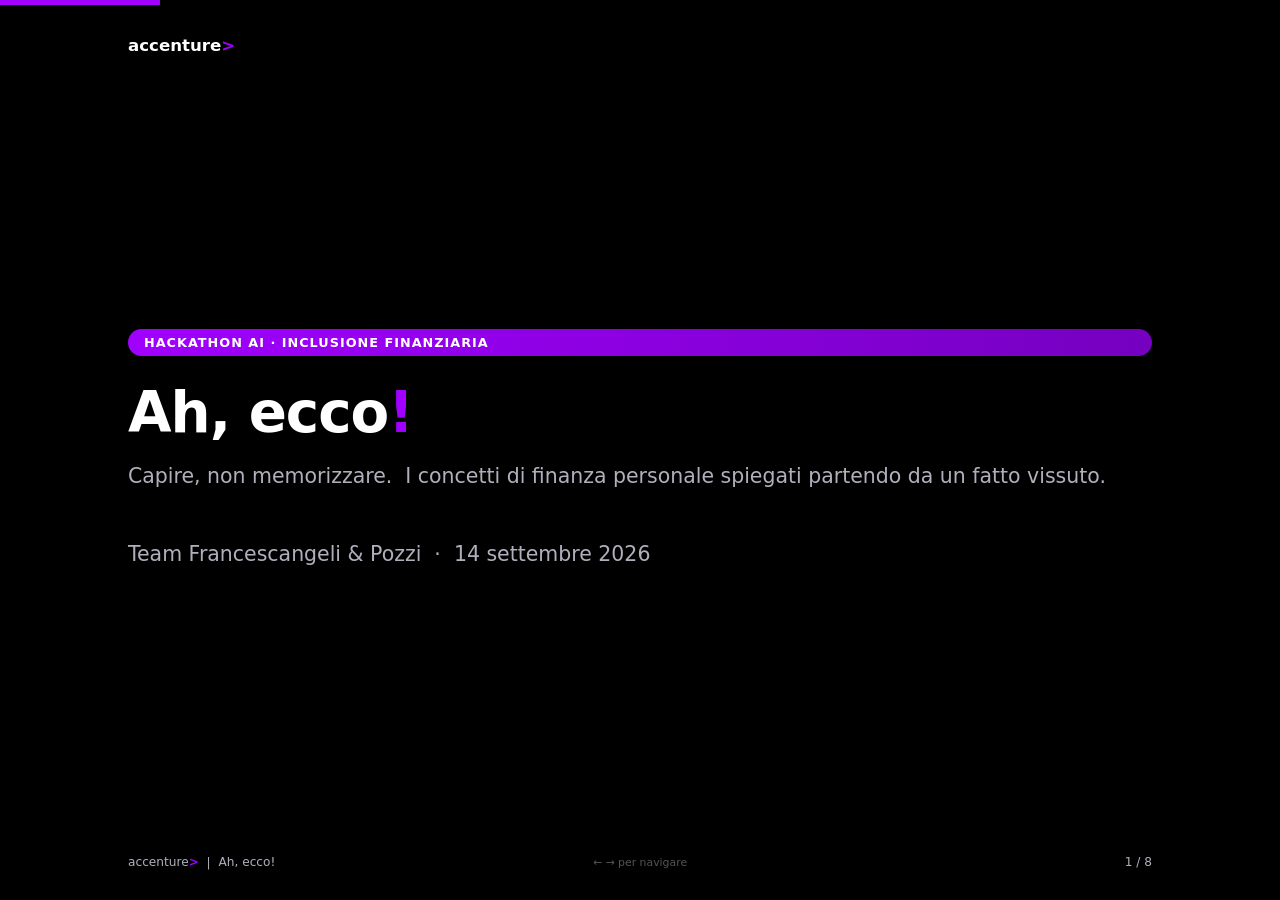
<file: presentazione/index.html>
<!DOCTYPE html>
<html lang="it">
<head>
<meta charset="UTF-8">
<meta name="viewport" content="width=device-width, initial-scale=1.0">
<title>Ah, ecco! · Pitch · Accenture</title>
<style>
  :root { --acn-purple: #A100FF; --acn-purple-2: #7500C0; --bg: #000; --fg: #fff; --muted: #b0b0bd; }
  * { box-sizing: border-box; margin: 0; padding: 0; }
  html, body { height: 100%; }
  body { font-family: "Segoe UI", system-ui, -apple-system, Roboto, sans-serif; background: var(--bg); color: var(--fg); overflow: hidden; }
  #deck { height: 100vh; width: 100vw; position: relative; }
  .slide { position: absolute; inset: 0; display: none; flex-direction: column; justify-content: center; padding: 8vh 10vw; opacity: 0; transition: opacity .35s ease; }
  .slide.active { display: flex; opacity: 1; }
  h1 { font-size: 4.4vw; line-height: 1.05; font-weight: 700; letter-spacing: -1px; }
  h2 { font-size: 2.6vw; font-weight: 700; margin-bottom: 3vh; border-left: 6px solid var(--acn-purple); padding-left: 20px; }
  p, li { font-size: 1.5vw; line-height: 1.6; color: #e8e8ee; }
  ul { margin-left: 1.2em; margin-top: 1vh; } li { margin-bottom: 1.3vh; }
  .accent { color: var(--acn-purple); }
  .gt { color: var(--acn-purple); font-weight: 700; }
  .subtitle { color: var(--muted); font-size: 1.6vw; margin-top: 2vh; }
  .tag { display: inline-block; background: linear-gradient(90deg, var(--acn-purple), var(--acn-purple-2)); color: #fff; font-size: 1vw; font-weight: 600; letter-spacing: 1px; padding: 6px 16px; border-radius: 40px; margin-bottom: 3vh; text-transform: uppercase; }
  .cols { display: flex; gap: 4vw; } .cols > div { flex: 1; }
  .steps { display: flex; flex-wrap: wrap; gap: 1vw 1.4vw; margin-top: 2vh; }
  .step { border: 1px solid #2b2b3a; border-radius: 10px; padding: 10px 14px; font-size: 1.15vw; }
  .step b { color: var(--acn-purple); }
  .arch { display: flex; align-items: center; gap: 1vw; flex-wrap: wrap; font-size: 1.3vw; margin-top: 2vh; }
  .box { border: 2px solid var(--acn-purple); border-radius: 12px; padding: 14px 20px; background: rgba(161,0,255,.08); font-weight: 600; }
  .box small { display: block; color: var(--muted); font-weight: 400; font-size: .9vw; margin-top: 4px; }
  .brand { position: fixed; top: 4vh; left: 10vw; font-weight: 700; font-size: 1.3vw; }
  .footer { position: fixed; bottom: 3.5vh; left: 10vw; color: var(--muted); font-size: .95vw; }
  .counter { position: fixed; bottom: 3.5vh; right: 10vw; color: var(--muted); font-size: .95vw; }
  .progress { position: fixed; top: 0; left: 0; height: 5px; background: var(--acn-purple); transition: width .35s ease; }
  .hint { position: fixed; bottom: 3.5vh; left: 50%; transform: translateX(-50%); color: #555; font-size: .85vw; }
</style>
</head>
<body>
<div class="progress" id="progress"></div>
<div class="brand">accenture<span class="gt">&gt;</span></div>

<div id="deck">

  <section class="slide active">
    <div class="tag">Hackathon AI · Inclusione finanziaria</div>
    <h1>Ah, ecco<span class="gt">!</span></h1>
    <p class="subtitle">Capire, non memorizzare. &nbsp;I concetti di finanza personale spiegati partendo da un fatto vissuto.</p>
    <p class="subtitle" style="margin-top:5vh;">Team Francescangeli &amp; Pozzi &nbsp;·&nbsp; 14 settembre 2026</p>
  </section>

  <section class="slide">
    <h2>Il problema</h2>
    <ul>
      <li>Parole come <span class="accent">TAEG, inflazione, liquidità, fondo di emergenza</span> sono astratte e ostili.</li>
      <li>Chi ha bassa alfabetizzazione finanziaria non le <em>capisce</em> davvero → decisioni quotidiane peggiori.</li>
      <li>Gli strumenti esistenti <em>spiegano</em> con altre parole difficili, o danno consigli: non fanno capire.</li>
    </ul>
  </section>

  <section class="slide">
    <h2>La soluzione</h2>
    <p><span class="accent">Ah, ecco!</span> parte da un <strong>fatto vissuto</strong> ("la lavatrice si rompe e sono a fine mese") e ti accompagna fino al concetto, rivelando il <strong>termine tecnico solo alla fine</strong>.</p>
    <ul>
      <li><strong>Si vive, non si legge:</strong> un passo alla volta, come una piccola storia.</li>
      <li><strong>Smonta l'errore comune</strong> prima di dare la risposta giusta.</li>
      <li><strong>Multi-dominio:</strong> Finanza completa oggi; Medicina, Diritto, Ambiente… domani.</li>
    </ul>
  </section>

  <section class="slide">
    <h2>Il metodo &mdash; 8 slot</h2>
    <div class="steps">
      <div class="step"><b>1</b> Fatto vissuto</div>
      <div class="step"><b>2</b> La trappola (l'intuizione sbagliata)</div>
      <div class="step"><b>3</b> Spiegazione semplice</div>
      <div class="step"><b>4</b> Analogia + il suo limite</div>
      <div class="step"><b>5</b> I numeri</div>
      <div class="step"><b>6</b> Il termine tecnico</div>
      <div class="step"><b>7</b> Check di trasferimento</div>
      <div class="step"><b>8</b> Cosa farne</div>
    </div>
    <p style="margin-top:3vh;">Lo slot 7 verifica la comprensione su un <span class="accent">caso nuovo</span>: è la prova che hai capito, non memorizzato.</p>
  </section>

  <section class="slide">
    <div class="tag">Demo dal vivo</div>
    <h1>Proviamola<span class="gt">.</span></h1>
    <p class="subtitle">Un caso di finanza dall'inizio alla fine: dal fatto quotidiano all'"ah, ecco!".</p>
  </section>

  <section class="slide">
    <h2>Come funziona</h2>
    <div class="arch">
      <div class="box">Frontend<small>React · esperienza a 8 slot</small></div>
      <span class="gt">&gt;</span>
      <div class="box">Backend<small>Spring Boot · 4 agenti</small></div>
      <span class="gt">&gt;</span>
      <div class="box">AI<small>sottoscrizione o Gemini free</small></div>
    </div>
    <p style="margin-top:3vh;">Architettura a 3 cartelle: <span class="accent">apps</span> · <span class="accent">agent</span> · <span class="accent">presentazione</span>. Agenti <span class="accent">Regista · Narratore · Tutor · Valutatore</span>; provider AI <strong>intercambiabile</strong> e <strong>fallback deterministici</strong> → la demo non si rompe. Test automatici sul cuore logico.</p>
  </section>

  <section class="slide">
    <h2>Perché rispetta le regole</h2>
    <div class="cols">
      <div>
        <p class="accent" style="font-size:2vw;font-weight:700;">Educa, non consiglia</p>
        <p>Mai "cosa comprare o scegliere": solo "cosa guardare". Nessuna consulenza personalizzata.</p>
      </div>
      <div>
        <p class="accent" style="font-size:2vw;font-weight:700;">Miglioramento misurabile</p>
        <p>Il check di trasferimento dà un punteggio: la comprensione prima e dopo, nero su bianco.</p>
      </div>
    </div>
  </section>

  <section class="slide">
    <div class="tag">Grazie</div>
    <h1>Ah, ecco<span class="gt">!</span></h1>
    <p class="subtitle">Capire la finanza, un fatto alla volta. &mdash; Costruito in 5 ore con agentic coding.</p>
  </section>

</div>

<div class="footer">accenture<span class="gt">&gt;</span> &nbsp;|&nbsp; Ah, ecco!</div>
<div class="counter"><span id="cur">1</span> / <span id="tot">8</span></div>
<div class="hint">← → per navigare</div>

<script>
  const slides = Array.from(document.querySelectorAll('.slide'));
  let i = 0;
  const cur = document.getElementById('cur'), tot = document.getElementById('tot'), progress = document.getElementById('progress');
  tot.textContent = slides.length;
  function show(n) {
    i = Math.max(0, Math.min(slides.length - 1, n));
    slides.forEach((s, idx) => s.classList.toggle('active', idx === i));
    cur.textContent = i + 1;
    progress.style.width = ((i + 1) / slides.length * 100) + '%';
  }
  document.addEventListener('keydown', (e) => {
    if (e.key === 'ArrowRight' || e.key === ' ' || e.key === 'PageDown') show(i + 1);
    if (e.key === 'ArrowLeft' || e.key === 'PageUp') show(i - 1);
    if (e.key === 'Home') show(0); if (e.key === 'End') show(slides.length - 1);
  });
  document.getElementById('deck').addEventListener('click', () => show(i + 1));
  show(0);
</script>
</body>
</html>
</file>
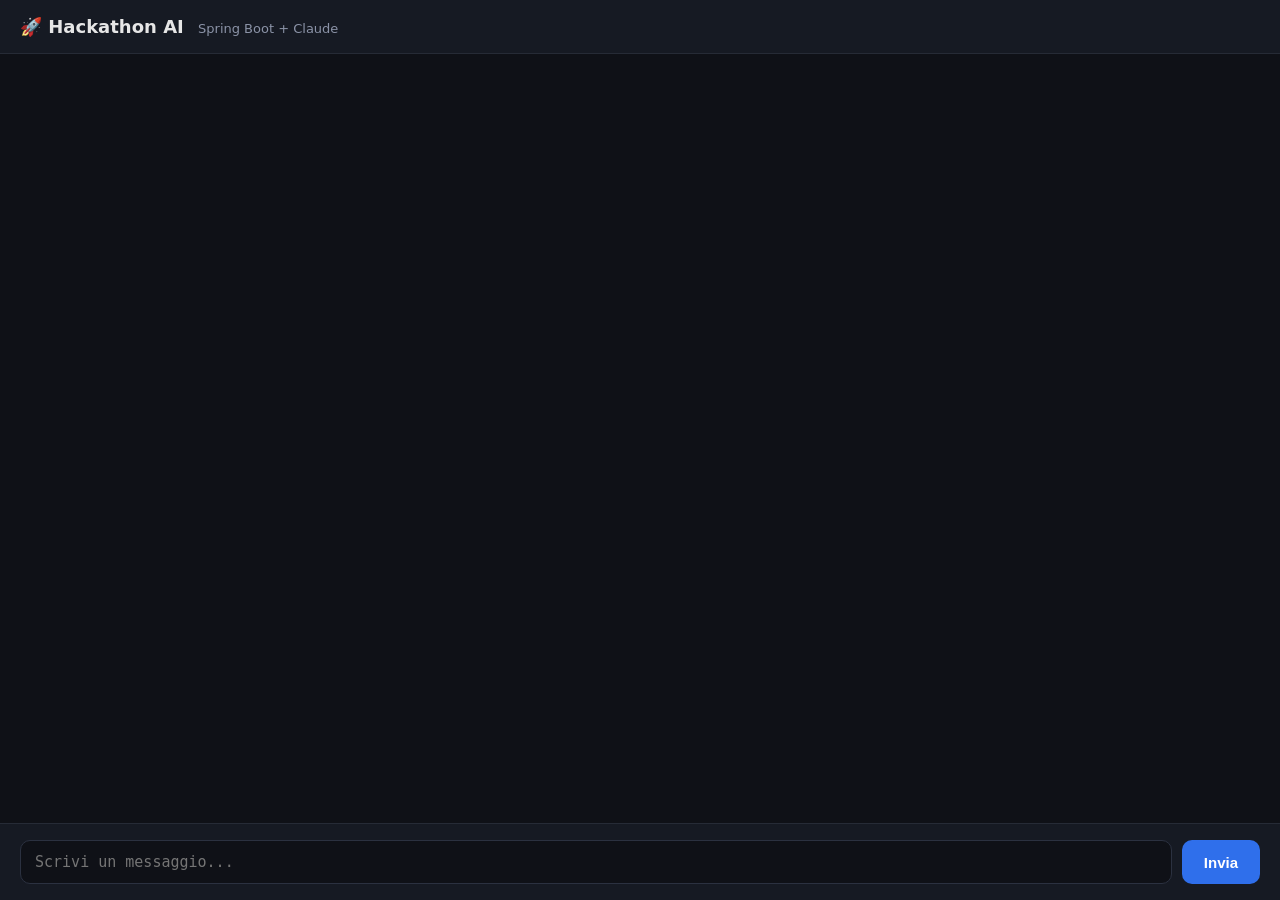
<file: apps/src/main/resources/static/index.html>
<!DOCTYPE html>
<html lang="it">
<head>
    <meta charset="UTF-8">
    <meta name="viewport" content="width=device-width, initial-scale=1.0">
    <title>Hackathon AI</title>
    <style>
        * { box-sizing: border-box; }
        body {
            font-family: system-ui, -apple-system, Segoe UI, Roboto, sans-serif;
            margin: 0; background: #0f1117; color: #e6e6e6;
            display: flex; flex-direction: column; height: 100vh;
        }
        header {
            padding: 16px 20px; background: #161a23; border-bottom: 1px solid #262b36;
            font-size: 18px; font-weight: 600;
        }
        header span { color: #8b93a7; font-weight: 400; font-size: 13px; margin-left: 8px; }
        #chat { flex: 1; overflow-y: auto; padding: 20px; display: flex; flex-direction: column; gap: 12px; }
        .msg { max-width: 75%; padding: 12px 16px; border-radius: 14px; line-height: 1.5; white-space: pre-wrap; }
        .user { align-self: flex-end; background: #2f6feb; color: #fff; border-bottom-right-radius: 4px; }
        .assistant { align-self: flex-start; background: #1e2430; border: 1px solid #2b3140; border-bottom-left-radius: 4px; }
        .thinking { align-self: flex-start; color: #8b93a7; font-style: italic; }
        footer { padding: 16px 20px; background: #161a23; border-top: 1px solid #262b36; display: flex; gap: 10px; }
        #input {
            flex: 1; padding: 12px 14px; border-radius: 10px; border: 1px solid #2b3140;
            background: #0f1117; color: #e6e6e6; font-size: 15px; resize: none;
        }
        #send {
            padding: 0 22px; border: none; border-radius: 10px; background: #2f6feb;
            color: #fff; font-size: 15px; font-weight: 600; cursor: pointer;
        }
        #send:disabled { opacity: 0.5; cursor: default; }
    </style>
</head>
<body>
    <header>🚀 Hackathon AI <span>Spring Boot + Claude</span></header>
    <div id="chat"></div>
    <footer>
        <textarea id="input" rows="1" placeholder="Scrivi un messaggio..."></textarea>
        <button id="send">Invia</button>
    </footer>

    <script>
        const chat = document.getElementById('chat');
        const input = document.getElementById('input');
        const send = document.getElementById('send');
        let sessionId = null;

        function addMsg(text, cls) {
            const div = document.createElement('div');
            div.className = 'msg ' + cls;
            div.textContent = text;
            chat.appendChild(div);
            chat.scrollTop = chat.scrollHeight;
            return div;
        }

        async function sendMessage() {
            const message = input.value.trim();
            if (!message) return;
            input.value = '';
            addMsg(message, 'user');
            send.disabled = true;
            const pending = addMsg('Claude sta pensando...', 'thinking');

            try {
                const res = await fetch('/api/chat', {
                    method: 'POST',
                    headers: { 'Content-Type': 'application/json' },
                    body: JSON.stringify({ message, sessionId })
                });
                const data = await res.json();
                pending.remove();
                if (res.ok) {
                    sessionId = data.sessionId || sessionId;
                    addMsg(data.reply || '(nessuna risposta)', 'assistant');
                } else {
                    addMsg('Errore: ' + (data.message || res.status), 'assistant');
                }
            } catch (e) {
                pending.remove();
                addMsg('Errore di rete: ' + e.message, 'assistant');
            } finally {
                send.disabled = false;
                input.focus();
            }
        }

        send.addEventListener('click', sendMessage);
        input.addEventListener('keydown', (e) => {
            if (e.key === 'Enter' && !e.shiftKey) { e.preventDefault(); sendMessage(); }
        });
    </script>
</body>
</html>
</file>
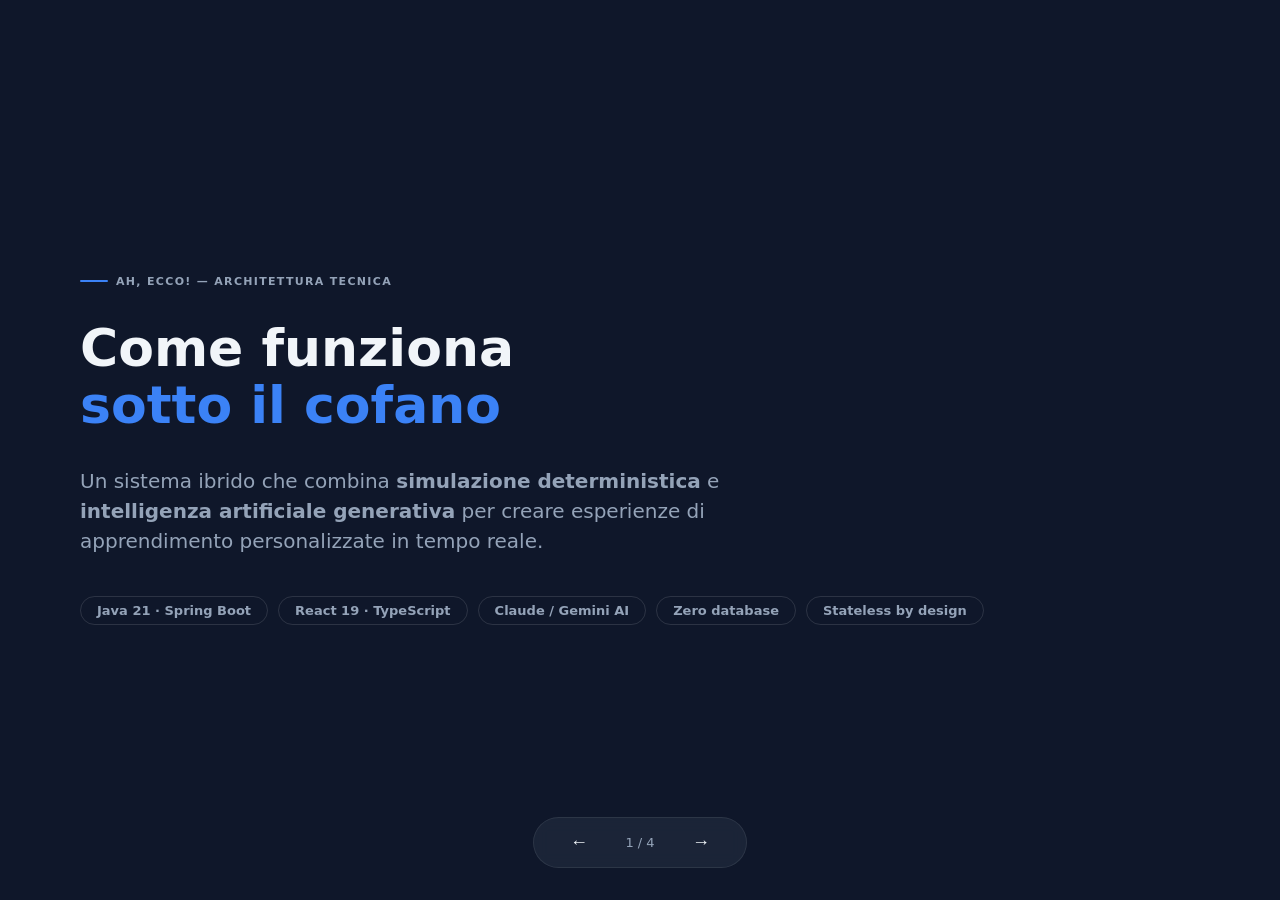
<file: slides_architettura.html>
<!DOCTYPE html>
<html lang="it">
<head>
<meta charset="UTF-8" />
<meta name="viewport" content="width=device-width, initial-scale=1.0" />
<title>Ah, ecco! — Architettura Tecnica</title>
<style>
  :root {
    --blue: #3B82F6;
    --green: #10B981;
    --purple: #8B5CF6;
    --orange: #F59E0B;
    --red: #EF4444;
    --teal: #14B8A6;
    --dark: #0F172A;
    --dark2: #1E293B;
    --dark3: #334155;
    --text: #F1F5F9;
    --muted: #94A3B8;
  }

  * { box-sizing: border-box; margin: 0; padding: 0; }

  body {
    font-family: 'Segoe UI', system-ui, sans-serif;
    background: var(--dark);
    color: var(--text);
    height: 100vh;
    overflow: hidden;
  }

  .deck {
    width: 100%;
    height: 100vh;
    position: relative;
  }

  .slide {
    display: none;
    width: 100%;
    height: 100vh;
    padding: 56px 80px;
    flex-direction: column;
    justify-content: center;
    gap: 32px;
    animation: fadeIn .35s ease;
  }

  .slide.active { display: flex; }

  @keyframes fadeIn {
    from { opacity: 0; transform: translateY(12px); }
    to   { opacity: 1; transform: translateY(0); }
  }

  /* ── NAV ── */
  .nav {
    position: fixed;
    bottom: 32px;
    left: 50%;
    transform: translateX(-50%);
    display: flex;
    gap: 16px;
    align-items: center;
    background: rgba(30,41,59,.8);
    backdrop-filter: blur(8px);
    padding: 10px 24px;
    border-radius: 999px;
    border: 1px solid rgba(255,255,255,.08);
    z-index: 10;
  }

  .nav button {
    background: none;
    border: none;
    color: var(--text);
    cursor: pointer;
    font-size: 18px;
    padding: 4px 12px;
    border-radius: 6px;
    transition: background .15s;
  }

  .nav button:hover { background: rgba(255,255,255,.1); }
  .nav .counter { color: var(--muted); font-size: 13px; min-width: 48px; text-align: center; }

  /* ── LABELS ── */
  .label {
    font-size: 11px;
    font-weight: 700;
    letter-spacing: .12em;
    text-transform: uppercase;
    color: var(--muted);
    display: flex;
    align-items: center;
    gap: 8px;
  }

  .label::before {
    content: '';
    display: inline-block;
    width: 28px; height: 2px;
    background: var(--blue);
    border-radius: 2px;
  }

  /* ── HEADINGS ── */
  h1 { font-size: 52px; font-weight: 800; line-height: 1.1; }
  h2 { font-size: 36px; font-weight: 700; line-height: 1.15; }

  .accent { color: var(--blue); }
  .accent-g { color: var(--green); }
  .accent-p { color: var(--purple); }
  .accent-o { color: var(--orange); }

  /* ── CARD GRID ── */
  .grid { display: grid; gap: 16px; }
  .g2 { grid-template-columns: repeat(2, 1fr); }
  .g3 { grid-template-columns: repeat(3, 1fr); }

  .card {
    background: var(--dark2);
    border: 1px solid rgba(255,255,255,.07);
    border-radius: 16px;
    padding: 24px 28px;
    display: flex;
    flex-direction: column;
    gap: 10px;
  }

  .card-icon {
    font-size: 28px;
    margin-bottom: 4px;
  }

  .card h3 {
    font-size: 16px;
    font-weight: 700;
    color: var(--text);
  }

  .card p {
    font-size: 14px;
    color: var(--muted);
    line-height: 1.55;
  }

  .card.hi { border-color: rgba(59,130,246,.35); background: rgba(59,130,246,.07); }
  .card.hg { border-color: rgba(16,185,129,.35); background: rgba(16,185,129,.07); }
  .card.hp { border-color: rgba(139,92,246,.35); background: rgba(139,92,246,.07); }
  .card.ho { border-color: rgba(245,158,11,.35); background: rgba(245,158,11,.07); }
  .card.ht { border-color: rgba(20,184,166,.35); background: rgba(20,184,166,.07); }

  /* ── PIPELINE ── */
  .pipeline {
    display: flex;
    align-items: stretch;
    gap: 0;
    width: 100%;
  }

  .pipe-step {
    flex: 1;
    background: var(--dark2);
    border: 1px solid rgba(255,255,255,.07);
    border-radius: 14px;
    padding: 20px 18px;
    display: flex;
    flex-direction: column;
    gap: 8px;
    position: relative;
  }

  .pipe-step + .pipe-step { margin-left: 8px; }

  .pipe-step::after {
    content: '→';
    position: absolute;
    right: -18px;
    top: 50%;
    transform: translateY(-50%);
    color: var(--muted);
    font-size: 18px;
    z-index: 2;
  }

  .pipe-step:last-child::after { display: none; }

  .pipe-num {
    font-size: 11px;
    font-weight: 700;
    letter-spacing: .1em;
    color: var(--muted);
  }

  .pipe-step h4 { font-size: 14px; font-weight: 700; color: var(--text); }
  .pipe-step p { font-size: 12px; color: var(--muted); line-height: 1.5; }

  .pipe-step.s1 { border-color: rgba(59,130,246,.4); }
  .pipe-step.s2 { border-color: rgba(139,92,246,.4); }
  .pipe-step.s3 { border-color: rgba(245,158,11,.4); }
  .pipe-step.s4 { border-color: rgba(16,185,129,.4); }
  .pipe-step.s5 { border-color: rgba(20,184,166,.4); }

  /* ── ARCH LAYERS ── */
  .layers { display: flex; flex-direction: column; gap: 12px; }

  .layer {
    border-radius: 14px;
    padding: 18px 24px;
    display: flex;
    align-items: center;
    gap: 20px;
    border: 1px solid rgba(255,255,255,.07);
  }

  .layer-icon { font-size: 26px; flex-shrink: 0; }
  .layer-title { font-size: 14px; font-weight: 700; min-width: 160px; }
  .layer-tech { font-size: 13px; color: var(--muted); }

  .badge {
    font-size: 11px;
    font-weight: 600;
    padding: 3px 10px;
    border-radius: 999px;
    background: rgba(255,255,255,.07);
    color: var(--muted);
    flex-shrink: 0;
    margin-left: auto;
  }

  .l-front { background: rgba(59,130,246,.08); border-color: rgba(59,130,246,.3); }
  .l-back  { background: rgba(16,185,129,.08); border-color: rgba(16,185,129,.3); }
  .l-ai    { background: rgba(139,92,246,.08); border-color: rgba(139,92,246,.3); }
  .l-sim   { background: rgba(245,158,11,.08); border-color: rgba(245,158,11,.3); }

  /* ── SLOT GRID ── */
  .slots { display: grid; grid-template-columns: repeat(8, 1fr); gap: 8px; }
  .slot-box {
    border-radius: 10px;
    padding: 10px 8px;
    text-align: center;
    font-size: 12px;
    background: var(--dark2);
    border: 1px solid rgba(255,255,255,.07);
  }
  .slot-box .num { font-size: 18px; font-weight: 800; margin-bottom: 4px; }
  .slot-box .name { font-size: 11px; color: var(--muted); font-weight: 600; }
  .slot-box.active-slot { border-color: rgba(59,130,246,.5); background: rgba(59,130,246,.1); }
  .slot-box.warn-slot { border-color: rgba(239,68,68,.4); background: rgba(239,68,68,.08); }

  /* ── PRINCIPLES ── */
  .principles { display: flex; flex-direction: column; gap: 10px; }
  .principle {
    display: flex;
    align-items: flex-start;
    gap: 16px;
    padding: 14px 20px;
    background: var(--dark2);
    border-radius: 12px;
    border: 1px solid rgba(255,255,255,.06);
  }
  .principle-icon { font-size: 20px; flex-shrink: 0; margin-top: 1px; }
  .principle-body { flex: 1; }
  .principle-body strong { font-size: 14px; font-weight: 700; display: block; margin-bottom: 2px; }
  .principle-body span { font-size: 13px; color: var(--muted); }

  /* ── DIVIDER ── */
  .divider {
    width: 100%;
    height: 1px;
    background: rgba(255,255,255,.06);
  }

  /* ── TITLE SLIDE ── */
  .eyebrow {
    font-size: 13px;
    font-weight: 600;
    letter-spacing: .15em;
    text-transform: uppercase;
    color: var(--blue);
  }

  .subtitle {
    font-size: 20px;
    color: var(--muted);
    max-width: 680px;
    line-height: 1.5;
  }

  .tags {
    display: flex;
    gap: 10px;
    flex-wrap: wrap;
    margin-top: 8px;
  }

  .tag {
    font-size: 13px;
    font-weight: 600;
    padding: 6px 16px;
    border-radius: 999px;
    border: 1px solid rgba(255,255,255,.12);
    color: var(--muted);
  }
</style>
</head>
<body>

<div class="deck" id="deck">

  <!-- ═══════════════════════════════════════════════════════ SLIDE 1 -->
  <div class="slide active" id="s1">
    <div class="label">Ah, ecco! — Architettura tecnica</div>

    <h1>Come funziona<br/><span class="accent">sotto il cofano</span></h1>

    <p class="subtitle">
      Un sistema ibrido che combina <strong>simulazione deterministica</strong> e
      <strong>intelligenza artificiale generativa</strong> per creare esperienze
      di apprendimento personalizzate in tempo reale.
    </p>

    <div class="tags">
      <span class="tag">Java 21 · Spring Boot</span>
      <span class="tag">React 19 · TypeScript</span>
      <span class="tag">Claude / Gemini AI</span>
      <span class="tag">Zero database</span>
      <span class="tag">Stateless by design</span>
    </div>
  </div>

  <!-- ═══════════════════════════════════════════════════════ SLIDE 2 -->
  <div class="slide" id="s2">
    <div class="label">Architettura a strati</div>
    <h2>Tre livelli, <span class="accent-g">responsabilità separate</span></h2>

    <div class="layers">
      <div class="layer l-front">
        <span class="layer-icon">🖥️</span>
        <span class="layer-title" style="color:#3B82F6">Frontend</span>
        <span class="layer-tech">React 19 + TypeScript · animazioni, navigazione, radar chart SVG, gestione stato locale</span>
        <span class="badge">Vite · port 5173</span>
      </div>

      <div class="layer l-back">
        <span class="layer-icon">⚙️</span>
        <span class="layer-title" style="color:#10B981">Backend — API REST</span>
        <span class="layer-tech">Spring Boot · orchestrazione agenti AI · validazione output · fallback deterministici</span>
        <span class="badge">Java 21 · port 8080</span>
      </div>

      <div class="layer l-ai">
        <span class="layer-icon">🤖</span>
        <span class="layer-title" style="color:#8B5CF6">Layer AI — 4 agenti specializzati</span>
        <span class="layer-tech">Generatore · Regista · Tutor · Valutatore — ognuno con un prompt system dedicato</span>
        <span class="badge">Claude CLI · Gemini API</span>
      </div>

      <div class="layer l-sim">
        <span class="layer-icon">📊</span>
        <span class="layer-title" style="color:#F59E0B">Simulation Engine</span>
        <span class="layer-tech">Java puro, nessun LLM — simulazione giorno per giorno, calcolo ResilienceScore 0–100</span>
        <span class="badge">Deterministico</span>
      </div>
    </div>
  </div>

  <!-- ═══════════════════════════════════════════════════════ SLIDE 3 -->
  <div class="slide" id="s3">
    <div class="label">Pipeline AI — generazione caso</div>
    <h2>Dal keyword al <span class="accent">caso didattico</span> in 5 passi</h2>

    <div class="pipeline">
      <div class="pipe-step s1">
        <span class="pipe-num">01</span>
        <h4>Input utente</h4>
        <p>L'utente digita una parola qualsiasi<br/><em>"spread"</em>, <em>"IRPEF"</em>, <em>"vaccino"</em>…</p>
      </div>
      <div class="pipe-step s2">
        <span class="pipe-num">02</span>
        <h4>Agente Generatore</h4>
        <p>Prompt di sistema + keyword → LLM produce JSON con 8 slot didattici in italiano</p>
      </div>
      <div class="pipe-step s3">
        <span class="pipe-num">03</span>
        <h4>Validazione backend</h4>
        <p>Controllo macrotema (6 domini ammessi), strip markdown, retry su parse error</p>
      </div>
      <div class="pipe-step s4">
        <span class="pipe-num">04</span>
        <h4>Risposta al frontend</h4>
        <p>Il caso viene aggiunto allo stato React e l'utente naviga automaticamente al percorso</p>
      </div>
      <div class="pipe-step s5">
        <span class="pipe-num">05</span>
        <h4>Reveal progressivo</h4>
        <p>Slot 1→6 sbloccati uno alla volta, poi quiz, poi slot 8. Score salvato nel radar</p>
      </div>
    </div>

    <div class="divider"></div>

    <div class="slots">
      <div class="slot-box"><div class="num">1</div><div class="name">Il fatto vissuto</div></div>
      <div class="slot-box warn-slot"><div class="num">2</div><div class="name">La trappola</div></div>
      <div class="slot-box"><div class="num">3</div><div class="name">La spiegazione</div></div>
      <div class="slot-box"><div class="num">4</div><div class="name">Analogia</div></div>
      <div class="slot-box"><div class="num">5</div><div class="name">I numeri</div></div>
      <div class="slot-box"><div class="num">6</div><div class="name">Termine tecnico</div></div>
      <div class="slot-box active-slot"><div class="num">7</div><div class="name">Check quiz</div></div>
      <div class="slot-box"><div class="num">8</div><div class="name">Cosa farne</div></div>
    </div>
  </div>

  <!-- ═══════════════════════════════════════════════════════ SLIDE 4 -->
  <div class="slide" id="s4">
    <div class="label">Scelte architetturali</div>
    <h2>Progettato per <span class="accent-p">essere robusto</span><br/>e responsabile</h2>

    <div class="principles">
      <div class="principle">
        <span class="principle-icon">🔀</span>
        <div class="principle-body">
          <strong>AI intercambiabile con un flag di configurazione</strong>
          <span>Un'unica proprietà (<code>llm.provider=gemini</code>) sostituisce Claude con Gemini in tutto il sistema — zero modifiche al codice, zero lock-in.</span>
        </div>
      </div>
      <div class="principle">
        <span class="principle-icon">🛡️</span>
        <div class="principle-body">
          <strong>Fail-safe by design — la demo non si rompe mai</strong>
          <span>Ogni chiamata AI ha un fallback deterministico hardcoded. Se il modello è irraggiungibile, il percorso didattico continua normalmente.</span>
        </div>
      </div>
      <div class="principle">
        <span class="principle-icon">🚫</span>
        <div class="principle-body">
          <strong>No-advice by design — mai un consiglio finanziario</strong>
          <span>Enforced a tre livelli: prompt di sistema, whitelist controller, vincolo UX sul testo dello slot 8 ("cosa guardare", mai "cosa scegliere").</span>
        </div>
      </div>
      <div class="principle">
        <span class="principle-icon">🧮</span>
        <div class="principle-body">
          <strong>Matematica finanziaria deterministica, mai affidata all'AI</strong>
          <span>Il Simulation Engine è Java puro: calcoli giornalieri, ResilienceScore, mesi di autonomia. L'AI gestisce solo linguaggio e pedagogia.</span>
        </div>
      </div>
      <div class="principle">
        <span class="principle-icon">🔒</span>
        <div class="principle-body">
          <strong>Zero dati persistiti — privacy by default</strong>
          <span>Nessun database, nessun login, nessun cookie. Ogni sessione è anonima e i progressi vivono solo in memoria del browser.</span>
        </div>
      </div>
    </div>
  </div>

</div><!-- /deck -->

<!-- NAV -->
<div class="nav">
  <button onclick="go(-1)">←</button>
  <span class="counter" id="counter">1 / 4</span>
  <button onclick="go(1)">→</button>
</div>

<script>
  const slides = document.querySelectorAll('.slide');
  let cur = 0;

  function go(delta) {
    slides[cur].classList.remove('active');
    cur = (cur + delta + slides.length) % slides.length;
    slides[cur].classList.add('active');
    document.getElementById('counter').textContent = `${cur + 1} / ${slides.length}`;
  }

  document.addEventListener('keydown', e => {
    if (e.key === 'ArrowRight' || e.key === ' ') go(1);
    if (e.key === 'ArrowLeft')  go(-1);
  });
</script>
</body>
</html>
</file>
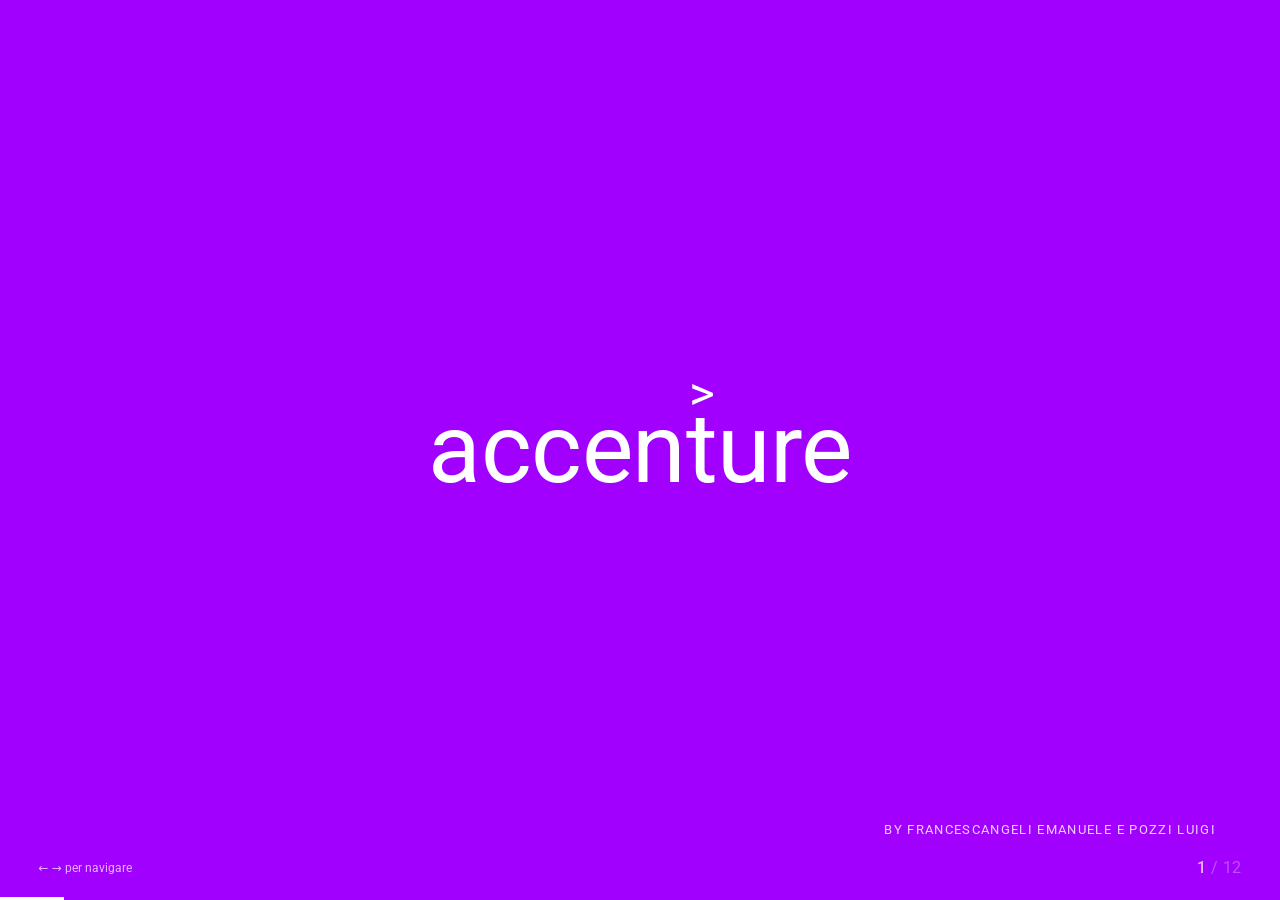
<file: presentazione/presentazione-ah-ecco.html>
<!DOCTYPE html>
<html lang="it">
<head>
<meta charset="utf-8">
<meta name="viewport" content="width=device-width, initial-scale=1">
<title>Ah, ecco! — presentazione</title>
<link rel="preconnect" href="https://fonts.googleapis.com">
<link rel="preconnect" href="https://fonts.gstatic.com" crossorigin>
<link href="https://fonts.googleapis.com/css2?family=Roboto:wght@300;400;500&display=swap" rel="stylesheet">
<style>
:root{
--ink:#1B1B17;--ink2:#48473F;--ink3:#6C6B60;
--cream:#FFFCF2;--paper:#F6F6F3;
--giallo:#F7CE46;--giallo-d:#D9A400;--giallo-t:#3D2E00;--giallo-p:#FDF0C4;
--trap:#F9E4DC;--trap-t:#5B2417;
--ok:#E6F0DF;--ok-t:#20401F;
--linea:#E4E0CD;
}
*{box-sizing:border-box;margin:0;padding:0}
html,body{height:100%}
body{font-family:Roboto,system-ui,sans-serif;background:var(--cream);color:var(--ink);overflow:hidden;-webkit-font-smoothing:antialiased}
.slide{position:fixed;inset:0;display:flex;flex-direction:column;align-items:center;justify-content:center;padding:6vh 8vw;text-align:center;opacity:0;visibility:hidden;transform:translateY(12px);transition:opacity .4s ease,transform .45s cubic-bezier(.22,.72,.24,1),visibility 0s .45s}
.slide.on{opacity:1;visibility:visible;transform:none;transition:opacity .4s ease,transform .45s cubic-bezier(.22,.72,.24,1),visibility 0s}
.slide.giallo{background:var(--giallo);color:var(--giallo-t)}
.slide.bianco{background:#FFFFFF}
.slide.viola{background:#A100FF;color:#FFFFFF}
.acc{font-size:clamp(42px,7.6vw,104px);font-weight:400;letter-spacing:-.005em;line-height:1;color:#FFFFFF}
.acct{position:relative}
.acct i{position:absolute;left:50%;top:-.46em;transform:translateX(-50%);font-style:normal;font-size:.5em;line-height:1;font-weight:400}
.defin1{font-size:clamp(30px,5.4vw,74px);font-weight:500;line-height:1.14;color:#2E3338;letter-spacing:-.01em}
.defin2{font-size:clamp(16px,2.5vw,34px);font-weight:400;line-height:1.35;color:#F7CE46;margin-top:clamp(14px,2.6vh,30px);white-space:nowrap}
.brandmark{position:fixed;top:3.2vh;right:3.4vw;z-index:7;font-size:clamp(16px,1.6vw,24px);color:#A100FF;letter-spacing:-.005em;line-height:1}
.credit{position:absolute;right:5vw;bottom:7vh;text-align:right;text-transform:uppercase;letter-spacing:.1em;font-size:clamp(11px,1.05vw,15px);color:rgba(255,255,255,.82)}
.q{font-size:clamp(24px,4.2vw,54px);font-weight:400;line-height:1.4;max-width:20ch}
.q b{font-weight:500}
.opp{font-size:.62em;opacity:.7;display:inline-block;padding:.25em 0}
.mega{font-size:clamp(64px,15vw,190px);font-weight:500;line-height:1}
.sub{font-size:clamp(16px,2vw,26px);font-weight:400;margin-top:2.4vh;color:var(--giallo-t);opacity:.8}
.grande{font-size:clamp(34px,6.4vw,82px);font-weight:500;line-height:1.15;max-width:16ch}
.media{font-size:clamp(20px,2.6vw,34px);font-weight:400;line-height:1.5;max-width:24ch;margin-top:3vh;color:var(--ink2)}
.chipword{display:inline-block;background:var(--giallo);color:var(--giallo-t);font-size:clamp(30px,6vw,76px);font-weight:500;padding:.28em .6em;border-radius:.28em}

.slots{display:grid;gap:clamp(6px,1.1vh,14px);width:min(760px,88vw);text-align:left}
.row{display:flex;align-items:center;gap:clamp(12px,1.6vw,22px);padding:clamp(7px,1.1vh,14px) clamp(12px,1.6vw,20px);border-radius:12px;background:transparent;transition:background .2s,opacity .2s}
.n{width:clamp(26px,2.4vw,34px);height:clamp(26px,2.4vw,34px);flex:none;border-radius:50%;background:var(--giallo-p);color:var(--giallo-t);display:grid;place-items:center;font-size:clamp(13px,1.15vw,16px);font-weight:500}
.nm{font-size:clamp(16px,1.85vw,26px);font-weight:400}
.hint{font-size:clamp(12px,1.1vw,15px);color:var(--ink3);margin-left:auto;text-align:right}
.slots.focus6 .row{opacity:.34}
.slots.focus6 .row:nth-child(6){opacity:1;background:var(--giallo)}
.slots.focus6 .row:nth-child(6) .n{background:var(--giallo-t);color:var(--giallo)}
.slots.focus6 .row:nth-child(6) .nm{font-weight:500}
.slots.anello .row{opacity:.3}
.slots.anello .row:nth-child(2),.slots.anello .row:nth-child(7){opacity:1}
.slots.anello .row:nth-child(2){background:var(--trap)}
.slots.anello .row:nth-child(2) .n{background:#E8AD97;color:var(--trap-t)}
.slots.anello .row:nth-child(2) .nm,.slots.anello .row:nth-child(2) .hint{color:var(--trap-t);font-weight:500}
.slots.anello .row:nth-child(7){background:var(--ok)}
.slots.anello .row:nth-child(7) .n{background:#A9C79F;color:var(--ok-t)}
.slots.anello .row:nth-child(7) .nm,.slots.anello .row:nth-child(7) .hint{color:var(--ok-t);font-weight:500}
.cap{font-size:clamp(14px,1.4vw,20px);color:var(--ink2);margin-top:3.4vh;max-width:34ch;line-height:1.55}

.bolle{display:flex;flex-wrap:wrap;align-items:center;justify-content:center;gap:clamp(10px,1.8vw,26px);width:min(920px,92vw)}
.b{flex:0 0 auto;min-width:0;overflow:hidden;border-radius:50%;display:grid;place-items:center;font-size:clamp(11px,1.15vw,17px);font-weight:500;text-align:center;padding:0 .5em;line-height:1.2}

.scena{position:relative;width:min(880px,94vw);height:min(56vh,440px);display:grid;place-items:center}
.scena .c{position:absolute;border-radius:50%;aspect-ratio:1;z-index:1}
.scena .alone{z-index:0}
.logo{position:relative;z-index:2;font-size:clamp(46px,9.6vw,134px);font-weight:500;line-height:1;letter-spacing:-.02em}
.hero .scena{transition:transform .8s cubic-bezier(.22,.72,.24,1)}
.hero.up .scena{transform:translateY(-13vh) scale(.56)}
.hero .c{transition:opacity .55s ease}
.hero.up .c{opacity:0}
.claimblock{position:absolute;left:0;right:0;top:57%;padding:0 8vw;opacity:0;transform:translateY(20px);transition:opacity .55s .38s ease,transform .55s .38s cubic-bezier(.22,.72,.24,1)}
.hero.up .claimblock{opacity:1;transform:none}
.claimtxt{font-size:clamp(19px,2.7vw,36px);font-weight:400;line-height:1.45;max-width:22ch;margin:0 auto}
.claimsub{font-size:clamp(14px,1.5vw,21px);color:var(--ink3);margin-top:3.2vh}
@media(prefers-reduced-motion:reduce){.hero .scena,.hero .c,.claimblock{transition:none}}
.tris{display:grid;grid-template-columns:repeat(3,minmax(0,1fr));gap:clamp(22px,3.6vw,54px);width:min(1000px,94vw);text-align:left}
.tk{height:4px;border-radius:0;margin-bottom:clamp(12px,1.9vh,22px)}
.tl{font-size:clamp(13px,1.3vw,18px);font-weight:500;margin-bottom:clamp(8px,1.3vh,15px)}
.tp{font-size:clamp(15px,1.7vw,23px);line-height:1.5;color:var(--ink2)}
.ico{width:1.15em;height:1.15em;vertical-align:-.22em;margin-left:.14em}
@media(max-width:840px){.tris{grid-template-columns:1fr;gap:22px;width:min(560px,90vw)}}
.tris>div{opacity:0;transform:translateY(16px);transition:opacity .45s ease,transform .45s cubic-bezier(.22,.72,.24,1)}
.slide[data-k="0"] .tris>div:nth-child(1),
.slide[data-k="1"] .tris>div:nth-child(-n+2),
.slide[data-k="2"] .tris>div{opacity:1;transform:none}
@media(prefers-reduced-motion:reduce){.tris>div{transition:none}}

.tre{display:grid;gap:clamp(14px,2.4vh,30px);width:min(720px,90vw);text-align:left}
.tre div{display:flex;gap:clamp(12px,1.6vw,22px);align-items:baseline}
.tre span{font-size:clamp(12px,1.1vw,15px);color:var(--ink3);min-width:8ch;letter-spacing:.4px}
.tre p{font-size:clamp(17px,2vw,27px);line-height:1.45}

.flow{--d:clamp(46px,5.6vw,72px);display:flex;align-items:flex-start;justify-content:center;width:min(920px,94vw)}
.fstep{flex:1;position:relative;display:flex;flex-direction:column;align-items:center;text-align:center;padding:0 8px}
.fstep:not(:first-child)::before{content:"";position:absolute;top:calc(var(--d)/2 - 1px);right:calc(50% + var(--d)/2 + 14px);left:calc(-50% + var(--d)/2 + 14px);height:2px;background:#E4E0CD}
.fdot{width:var(--d);height:var(--d);border-radius:50%;display:grid;place-items:center;font-size:clamp(17px,1.9vw,26px);font-weight:500;margin-bottom:clamp(16px,2.6vh,30px);position:relative;z-index:1}
.fverb{font-size:clamp(20px,2.7vw,36px);font-weight:500;line-height:1.15}
.fobj{font-size:clamp(13px,1.5vw,20px);color:var(--ink2);margin-top:.45em;line-height:1.4}
@media(max-width:760px){.flow{flex-direction:column;gap:26px}.fstep::before{display:none}}
.fstep{opacity:0;transform:translateY(14px);transition:opacity .45s ease,transform .45s cubic-bezier(.22,.72,.24,1)}
#fin[data-k="0"] .fstep:nth-child(1),
#fin[data-k="1"] .fstep:nth-child(-n+2),
#fin[data-k="2"] .fstep,
#fin[data-k="3"] .fstep{opacity:1;transform:none}
#fin .flow{transition:transform .85s cubic-bezier(.22,.72,.24,1)}
#fin[data-k="3"] .flow{transform:translate(calc(-44vw + 26%),calc(-42vh + 26%)) scale(.52)}
.radarbox{position:absolute;right:8vw;bottom:6vh;opacity:0;transform:translateY(22px);transition:opacity .6s .4s ease,transform .6s .4s cubic-bezier(.22,.72,.24,1)}
.radarbox svg{display:block;height:min(680px,78vh);width:auto;max-width:52vw}
#fin[data-k="3"] .radarbox{opacity:1;transform:none}
@media(prefers-reduced-motion:reduce){.fstep,#fin .flow,.radarbox{transition:none}
 .slide{transition:visibility 0s .01s}.slide.on{transition:visibility 0s;transform:none}}

.corner{position:absolute;left:5vw;top:6vh;width:min(290px,26vw);text-align:left}
.corner .tk{height:4px;margin-bottom:clamp(8px,1.2vh,12px)}
.corner .tl{font-size:clamp(12px,1.05vw,15px);margin-bottom:clamp(5px,.8vh,8px)}
.corner .tp{font-size:clamp(12px,1.15vw,17px);line-height:1.45}
@media(max-width:980px){.corner{display:none}}

.tecclaim{font-size:clamp(16px,2.1vw,29px);font-weight:400;line-height:1.5;color:var(--ink2);max-width:52ch;margin-top:1.6vh}
.tecsub{font-size:clamp(15px,1.8vw,24px);color:var(--ink2);line-height:1.5;max-width:44ch;margin:-1vh 0 clamp(22px,3.6vh,42px)}
.pipe{display:flex;align-items:stretch;justify-content:center;gap:clamp(8px,1.1vw,16px);width:min(1160px,84vw);flex-wrap:wrap}
.pnode{flex:1 1 200px;min-width:175px;max-width:250px;background:#FFFFFF;border:0.5px solid #E8E6D9;border-radius:13px;padding:clamp(12px,1.8vh,18px) clamp(12px,1.3vw,17px);text-align:left;display:flex;flex-direction:column}
.pbar{display:flex;gap:2px;margin-bottom:clamp(9px,1.4vh,14px)}
.pbar i{flex:1;height:4px;display:block}
.pnode b{font-size:clamp(14px,1.5vw,20px);font-weight:500;line-height:1.25;display:flex;align-items:center}
.pnode span{font-size:clamp(12px,1.2vw,16px);color:var(--ink2);line-height:1.45;margin-top:.5em}
.parr{font-style:normal;align-self:center;color:#B6B096;font-size:clamp(15px,1.5vw,20px);flex:none}
.tecnote{font-size:clamp(12px,1.25vw,17px);color:var(--ink3);line-height:1.55;max-width:64ch;margin-top:clamp(22px,3.4vh,40px)}
@media(max-width:900px){.parr{display:none}.pipe{gap:12px}}

.pipe5{display:flex;align-items:stretch;justify-content:center;gap:clamp(8px,1vw,14px);width:min(1200px,86vw);flex-wrap:wrap}
.p5{flex:1 1 180px;min-width:160px;max-width:220px;background:#FFFFFF;border:0.5px solid #E8E6D9;border-radius:13px;padding:clamp(11px,1.6vh,16px) clamp(11px,1.1vw,15px);text-align:left;display:flex;flex-direction:column}
.p5 em{font-style:normal;font-size:clamp(11px,1.05vw,14px);font-weight:500;color:#D9A400;letter-spacing:.08em;margin-bottom:.55em}
.p5 b{font-size:clamp(13px,1.35vw,18px);font-weight:500;line-height:1.25;display:flex;align-items:center}
.p5 span{font-size:clamp(11px,1.05vw,14px);color:var(--ink2);line-height:1.45;margin-top:.5em}
.p5 i{font-style:italic;color:var(--ink3);font-size:clamp(10.5px,1vw,13px);line-height:1.4;margin-top:.4em}
.slotstrip{display:flex;flex-wrap:wrap;justify-content:center;gap:clamp(4px,.6vw,8px);width:min(1200px,86vw);margin-top:clamp(20px,3.2vh,38px)}
.ss{display:flex;align-items:center;gap:7px;background:#F4F2E6;border-radius:9px;padding:6px 11px;font-size:clamp(11px,1.05vw,14px);color:#8B8878;white-space:nowrap;transition:background .25s ease,color .25s ease}
.ss b{width:18px;height:18px;border-radius:9px;background:#E7DFC2;color:#7E7352;font-size:10.5px;font-weight:500;display:grid;place-items:center;flex:none;transition:background .25s ease,color .25s ease}
.ss.done{background:#FBF7E8;color:#4A473A}
.ss.done b{background:#F3C536;color:#3D2E00}
.ss.now{background:#F3C536;color:#3D2E00;font-weight:500}
.ss.now b{background:#3D2E00;color:#F3C536}
@media(prefers-reduced-motion:reduce){.ss,.ss b{transition:none}}
#demoslide .slotstrip{margin-top:0;margin-bottom:clamp(14px,2.2vh,24px);width:min(1160px,84vw)}

.backbtn{position:absolute;left:5vw;top:6vh;border:1px solid #C2B08A;background:transparent;color:#7A5A00;border-radius:20px;padding:9px 18px;font-size:clamp(13px,1.15vw,15px);font-weight:500;font-family:inherit;cursor:pointer;letter-spacing:.01em}
.backbtn:hover{background:#FBF7E8}

.dtit{font-size:clamp(20px,2.7vw,36px);font-weight:500;margin-bottom:clamp(14px,2.4vh,26px)}
.demo{width:min(880px,93vw);background:#FFFEF8;border:1px solid #EFE6C9;border-radius:18px;padding:clamp(18px,3vh,30px) clamp(20px,3vw,34px);text-align:left}
.dhead{display:flex;align-items:center;gap:13px;margin-bottom:clamp(14px,2.4vh,24px)}
.dchip{background:#F3C536;color:#3D2E00;font-size:13px;font-weight:500;padding:5px 12px;border-radius:9px;flex:none}
.dtitle{font-size:clamp(15px,1.7vw,22px);font-weight:500;flex:1}
.dprog{display:flex;gap:3px;flex:none}
.dprog i{width:14px;height:4px;border-radius:2px;background:#E4E0CD;display:block}
.dprog i.on{background:#D9A400}
.dlab{font-size:12px;letter-spacing:.4px;color:#6C6B60;margin-bottom:9px;display:flex;align-items:center;gap:10px}
.dnum{width:22px;height:22px;border-radius:11px;background:#F3C536;color:#3D2E00;font-size:12px;font-weight:500;display:grid;place-items:center;flex:none}
.dnum.tr{background:#E8AD97;color:#4A1B0C}
.dtext{font-size:clamp(15px,1.85vw,24px);line-height:1.55}
.dbox{border-radius:12px;padding:13px 16px;font-size:clamp(15px,1.85vw,24px);line-height:1.5}
.dlim{margin-top:10px;border-left:3px solid #E0DCC6;padding-left:12px;font-size:clamp(13px,1.35vw,17px);line-height:1.5;color:#55544A}
.dbody{min-height:clamp(148px,25vh,215px)}
.dfoot{margin-top:clamp(14px,2.2vh,22px);display:flex;align-items:center;gap:14px}
.dbtn{background:#D9A400;color:#2E2100;border-radius:20px;padding:11px 22px;font-size:15px;font-weight:500;border:none;cursor:pointer;font-family:inherit}
.dbtn.ghost{background:transparent;border:1px solid #C2B08A;color:#7A5A00}
.dstep{font-size:12.5px;color:#6C6B60}
.dopt{display:block;width:100%;text-align:left;padding:11px 14px;border:1px solid #DFD9C4;border-radius:11px;background:#fff;font-size:clamp(14px,1.5vw,19px);margin-bottom:8px;cursor:pointer;font-family:inherit;line-height:1.4}
.dopt:hover{background:#FFFBEE}
.dopt.ko{background:#F9E4DC;border-color:#E8AD97;color:#5B2417}
.dopt.ok{background:#E6F0DF;border-color:#A9C79F;color:#20401F}
.dfb{margin-top:11px;font-size:clamp(13px,1.4vw,17px);line-height:1.5;border-radius:11px;padding:12px 15px}
.dfb.ko{background:#F9E4DC;color:#5B2417}
.dfb.ok{background:#E6F0DF;color:#20401F}

.mark{position:fixed;top:3.2vh;left:3.4vw;display:none;align-items:center;gap:9px;font-size:clamp(13px,1.2vw,17px);font-weight:500;color:var(--ink2);z-index:5}
.mark.on{display:flex}
.mark i{width:.62em;height:.62em;border-radius:50%;background:var(--giallo-d);display:block}
.bar{position:fixed;left:0;bottom:0;height:3px;background:var(--giallo-d);width:0;transition:width .25s;z-index:6}
.num{position:fixed;right:3vw;bottom:2.6vh;font-size:clamp(14px,1.25vw,18px);font-weight:500;color:var(--ink3);z-index:6;letter-spacing:.5px}
.num s{text-decoration:none;opacity:.45;font-weight:400}
.help{position:fixed;left:3vw;bottom:2.8vh;font-size:12px;color:var(--ink3);z-index:6}

@media print{
 body{overflow:visible;height:auto}
 .slide{position:relative;display:flex!important;height:100vh;page-break-after:always;inset:auto;opacity:1!important;visibility:visible!important;transform:none!important}
 .bar,.num,.help,.mark{display:none!important}
 .hero .scena{transform:translateY(-6vh) scale(.62)}
 .claimblock{opacity:1;transform:none}
 .tris>div{opacity:1!important;transform:none!important}
}
</style>
</head>
<body>

<svg width="0" height="0" style="position:absolute" aria-hidden="true">
  <defs>
    <clipPath id="spClip"><path d="M50 0C50 27.6 72.4 50 100 50C72.4 50 50 72.4 50 100C50 72.4 27.6 50 0 50C27.6 50 50 27.6 50 0Z"/></clipPath>
    <radialGradient id="spR"><stop offset="0" stop-color="#EA4335"/><stop offset=".4" stop-color="#EA4335"/><stop offset=".85" stop-color="#EA4335" stop-opacity="0"/></radialGradient>
    <radialGradient id="spY"><stop offset="0" stop-color="#FBBC05"/><stop offset=".4" stop-color="#FBBC05"/><stop offset=".85" stop-color="#FBBC05" stop-opacity="0"/></radialGradient>
    <radialGradient id="spG"><stop offset="0" stop-color="#34A853"/><stop offset=".4" stop-color="#34A853"/><stop offset=".85" stop-color="#34A853" stop-opacity="0"/></radialGradient>
    <radialGradient id="spB"><stop offset="0" stop-color="#4285F4"/><stop offset=".4" stop-color="#4285F4"/><stop offset=".85" stop-color="#4285F4" stop-opacity="0"/></radialGradient>
    <symbol id="sparkle" viewBox="0 0 100 100">
      <g clip-path="url(#spClip)">
        <rect width="100" height="100" fill="#4285F4"/>
        <circle cx="50" cy="0" r="72" fill="url(#spR)"/>
        <circle cx="0" cy="50" r="72" fill="url(#spY)"/>
        <circle cx="50" cy="100" r="72" fill="url(#spG)"/>
        <circle cx="100" cy="50" r="72" fill="url(#spB)"/>
      </g>
    </symbol>
  </defs>
</svg>

<section class="slide viola on">
  <span class="acc">accen<span class="acct">t<i>&gt;</i></span>ure</span>
  <p class="credit">by Francescangeli Emanuele e Pozzi Luigi</p>
</section>

<section class="slide bianco">
  <p class="defin1">Microlearning inverso.</p>
  <p class="defin2">Prima il caso reale, poi la definizione.</p>
</section>

<section class="slide giallo">
  <p class="q">Prestito <b>A</b>: tasso 6%, TAEG 6,4%.<br><span class="opp">oppure</span><br>Prestito <b>B</b>: tasso 5%, TAEG 8,1%.<br><br>Quale conviene?</p>
</section>

<section class="slide">
  <p class="grande">Falsa familiarità</p>
  <p class="media">L'utilizzo di parole che usiamo ogni giorno senza possederle.</p>
</section>

<section class="slide hero" data-steps="2">
  <div class="scena">
    <div class="c alone" style="width:clamp(270px,46vw,560px);background:#FDF0C4;left:50%;top:50%;transform:translate(-50%,-50%)"></div>
    <div class="c" style="width:clamp(74px,12vw,152px);left:1%;top:6%;background:#F7CE46"></div>
    <div class="c" style="width:clamp(58px,9.4vw,118px);right:3%;top:0;background:#7FD6A6"></div>
    <div class="c" style="width:clamp(48px,7.8vw,98px);left:11%;bottom:1%;background:#8CBEF2"></div>
    <div class="c" style="width:clamp(62px,10vw,126px);right:9%;bottom:5%;background:#F2A28C"></div>
    <div class="c" style="width:clamp(38px,5.8vw,74px);right:-1%;top:45%;background:#C2B3F2"></div>
    <div class="c" style="width:clamp(34px,5.4vw,68px);left:-1%;top:54%;background:#A8D97F"></div>
    <p class="logo">Ah, ecco!</p>
  </div>
  <div class="claimblock">
    <p class="claimtxt">L'assistente per le parole che usi ogni giorno.</p>
    <p class="claimsub">Credevo di saperle. Ah, ecco.</p>
  </div>
</section>

<section class="slide" data-steps="3">
  <div class="tris">
    <div>
      <div class="tk" style="background:#FBE49A"></div>
      <p class="tl">Quando serve</p>
      <p class="tp">Davanti a un contratto, a una notizia, a un modulo: una parola che credi di conoscere.</p>
    </div>
    <div>
      <div class="tk" style="background:#F3C536"></div>
      <p class="tl">Come funziona</p>
      <p class="tp">Cerchi la parola, segui l'esempio fornito o lascia che l'app ne generi<svg class="ico" aria-hidden="true"><use href="#sparkle"/></svg> uno ad hoc.</p>
    </div>
    <div>
      <div class="tk" style="background:#D9A400"></div>
      <p class="tl">Cosa ti dà</p>

      <p class="tp">Il concetto lo capisci con la definizione, lo fissi con un esempio reale.</p>
    </div>
  </div>
</section>

<section class="slide" id="demoslide">
  <button class="backbtn" id="backdemo">← Indietro</button>
  <p class="dtit">L'esempio che ti chiarisce</p>
  <div class="slotstrip">
    <span class="ss"><b>1</b>Il fatto</span>
    <span class="ss"><b>2</b>La trappola</span>
    <span class="ss"><b>3</b>La spiegazione</span>
    <span class="ss"><b>4</b>L'analogia</span>
    <span class="ss"><b>5</b>I numeri</span>
    <span class="ss"><b>6</b>Il termine tecnico</span>
    <span class="ss"><b>7</b>Mettilo alla prova</span>
    <span class="ss"><b>8</b>Nella vita pratica</span>
  </div>
  <div class="demo">
    <div class="dhead">
      <span class="dchip">Inflazione</span>
      <span class="dtitle">I 3.000 € fermi sul conto corrente</span>
    </div>
    <div class="dbody" id="dbody"></div>
    <div class="dfoot" id="dfoot"></div>
  </div>
</section>

<section class="slide" id="fin" data-steps="4">
  <div class="flow">
    <div class="fstep">
      <span class="fdot" style="background:#FBE49A;color:#4A3A00">1</span>
      <span class="fverb">Acquisisci</span>
      <span class="fobj">le conoscenze</span>
    </div>
    <div class="fstep">
      <span class="fdot" style="background:#F3C536;color:#3D2E00">2</span>
      <span class="fverb">Traccia</span>
      <span class="fobj">le tue risposte</span>
    </div>
    <div class="fstep">
      <span class="fdot" style="background:#D9A400;color:#2E2100">3</span>
      <span class="fverb">Verifica</span>
      <span class="fobj">il tuo punteggio</span>
    </div>
  </div>
  <div class="radarbox">
  <svg viewBox="0 0 320 300" role="img" aria-label="Radar dei punteggi: Medicina 88, Finanza 78, Economia 62, Ambiente 55, Tecnologia 45, Diritto 30">
    <polygon points="156,130 173.3,140 173.3,160 156,170 138.7,160 138.7,140" fill="none" stroke="#E0DCC6"/>
    <polygon points="156,110 190.6,130 190.6,170 156,190 121.4,170 121.4,130" fill="none" stroke="#E0DCC6"/>
    <polygon points="156,90 208,120 208,180 156,210 104,180 104,120" fill="none" stroke="#E0DCC6"/>
    <polygon points="156,70 225.3,110 225.3,190 156,230 86.7,190 86.7,110" fill="none" stroke="#E0DCC6"/>
    <polygon points="156,50 242.6,100 242.6,200 156,250 69.4,200 69.4,100" fill="none" stroke="#CFC9AE"/>
    <line x1="156" y1="150" x2="156" y2="50" stroke="#E0DCC6"/>
    <line x1="156" y1="150" x2="242.6" y2="100" stroke="#E0DCC6"/>
    <line x1="156" y1="150" x2="242.6" y2="200" stroke="#E0DCC6"/>
    <line x1="156" y1="150" x2="156" y2="250" stroke="#E0DCC6"/>
    <line x1="156" y1="150" x2="69.4" y2="200" stroke="#E0DCC6"/>
    <line x1="156" y1="150" x2="69.4" y2="100" stroke="#E0DCC6"/>
    <polygon points="156,72 209.7,119 195,172.5 156,238 130,165 108.4,122.5" fill="#6B6753" fill-opacity=".10" stroke="#6B6753" stroke-width="2" stroke-linejoin="round"/>
    <circle cx="156" cy="72" r="6.5" fill="#F7CE46" stroke="#FFFCF2" stroke-width="1.6"/>
    <circle cx="209.7" cy="119" r="6.5" fill="#7FD6A6" stroke="#FFFCF2" stroke-width="1.6"/>
    <circle cx="195" cy="172.5" r="6.5" fill="#8CBEF2" stroke="#FFFCF2" stroke-width="1.6"/>
    <circle cx="156" cy="238" r="6.5" fill="#F2A28C" stroke="#FFFCF2" stroke-width="1.6"/>
    <circle cx="130" cy="165" r="6.5" fill="#C2B3F2" stroke="#FFFCF2" stroke-width="1.6"/>
    <circle cx="108.4" cy="122.5" r="6.5" fill="#A8D97F" stroke="#FFFCF2" stroke-width="1.6"/>
    <text x="156" y="38" text-anchor="middle" font-size="13" fill="#1B1B17">Finanza</text>
    <text x="249" y="96" text-anchor="start" font-size="13" fill="#1B1B17">Economia</text>
    <text x="249" y="206" text-anchor="start" font-size="13" fill="#1B1B17">Tecnologia</text>
    <text x="156" y="272" text-anchor="middle" font-size="13" fill="#1B1B17">Medicina</text>
    <text x="63" y="206" text-anchor="end" font-size="13" fill="#1B1B17">Diritto</text>
    <text x="63" y="96" text-anchor="end" font-size="13" fill="#1B1B17">Ambiente</text>
  </svg>
  <p style="text-align:center;font-size:clamp(11px,1.1vw,15px);color:#6C6B60;margin-top:1vh">I punteggi si costruiscono man mano.</p>
  </div>
</section>

<section class="slide" id="tec">
  <p class="dtit">Cosa è realmente</p>
  <p class="tecclaim">Un sistema ibrido: logica deterministica (validazione del dominio, punteggio, fallback) e intelligenza artificiale generativa, per creare esperienze di apprendimento personalizzate in tempo reale.</p>
</section>

<section class="slide" id="pipe5s">
  <p class="dtit">Pipeline AI — generazione caso</p>
  <p class="tecsub">Dal keyword al caso didattico in cinque passi.</p>
  <div class="pipe5">
    <div class="p5">
      <em>01</em><b>Input utente</b>
      <span>L'utente digita una parola qualsiasi.</span>
      <i>«spread», «IRPEF», «vaccino»…</i>
    </div>
    <div class="p5">
      <em>02</em><b>Agente generatore<svg class="ico" aria-hidden="true"><use href="#sparkle"/></svg></b>
      <span>Prompt di sistema più keyword: il modello produce un JSON con gli otto slot, in italiano.</span>
    </div>
    <div class="p5">
      <em>03</em><b>Validazione backend</b>
      <span>Controllo del macrotema fra i sei ammessi, pulizia del markdown, nuovo tentativo se il parsing fallisce.</span>
    </div>
    <div class="p5">
      <em>04</em><b>Risposta al frontend</b>
      <span>Il caso entra nello stato dell'applicazione e l'utente viene portato dentro il percorso.</span>
    </div>
    <div class="p5">
      <em>05</em><b>Reveal progressivo</b>
      <span>Slot 1-6 sbloccati uno alla volta, poi il check, poi lo slot 8. Il punteggio finisce nel radar.</span>
    </div>
  </div>
</section>

<section class="slide" id="futuro" data-steps="3">
  <p class="dtit">Sviluppi futuri</p>
  <p class="tecsub">Dove può andare, e cosa lo renderebbe più affidabile.</p>
  <div class="tris">
    <div>
      <div class="tk" style="background:#F3C536"></div>
      <p class="tl">Agente orchestratore</p>
      <p class="tp">Un router che smista la richiesta a contesti verticali, uno per dominio, ciascuno con i suoi guardrail: su finanza o medicina un modello specializzato sbaglia meno di uno generalista.</p>
    </div>
    <div>
      <div class="tk" style="background:#E3AE14"></div>
      <p class="tl">Ripasso mirato</p>
      <p class="tp">Il radar sa già dove sei scoperto. Il passo successivo è riproporti quei concetti nel tempo, invece di aspettare che ti ricapitino addosso.</p>
    </div>
    <div>
      <div class="tk" style="background:#D9A400"></div>
      <p class="tl">Concetti collegati</p>
      <p class="tp">Prerequisiti espliciti tra i concetti, per dire cosa conviene capire prima: il rendimento reale dopo l'inflazione, non al suo posto.</p>
    </div>
  </div>
</section>

<section class="slide giallo">
  <p class="mega" style="font-size:clamp(56px,11vw,150px)">Ah, ecco!</p>
  <p class="sub">Educazione, non consulenza — con un miglioramento che si misura.</p>
  <p class="sub" style="margin-top:1vh;opacity:.6">Francescangeli Emanuele · Pozzi Luigi</p>
</section>

<div class="brandmark" id="brandmark">accen<span class="acct">t<i>&gt;</i></span>ure</div>
<div class="bar" id="bar"></div>
<div class="num" id="num"></div>
<div class="help" id="help">← → per navigare</div>

<script>
const S=[...document.querySelectorAll('.slide')];
const STOPS=[];S.forEach((s,i)=>{for(let k=0;k<(+s.dataset.steps||1);k++)STOPS.push({i,k})});
let p=0;
const bar=document.getElementById('bar'),num=document.getElementById('num'),
      help=document.getElementById('help'),brandmark=document.getElementById('brandmark');
function go(n){
  p=Math.max(0,Math.min(STOPS.length-1,n));
  const{i,k}=STOPS[p];
  S.forEach((s,j)=>{s.classList.toggle('on',j===i);if(j!==i)s.classList.remove('up')});
  S[i].classList.toggle('up',k>0);
  S[i].dataset.k=k;
  bar.style.width=((p+1)/STOPS.length*100)+'%';
  num.innerHTML=(i+1)+'<s> / '+S.length+'</s>';
  const giallo=S[i].classList.contains('giallo'),viola=S[i].classList.contains('viola');
  const cr=viola?'rgba(255,255,255,.7)':(giallo?'#3D2E00':'#6C6B60');
  num.style.color=cr;
  help.style.color=cr;
  bar.style.background=viola?'#FFFFFF':(giallo?'#3D2E00':'#D9A400');
  brandmark.style.display=viola?'none':'block';
  brandmark.style.color=giallo?'#3D2E00':'#A100FF';
  help.style.opacity=p===0?'1':'.5';
  if(i!==lastI){lastI=i;if(S[i].id==='demoslide'&&window.demoReset)demoReset()}
}
let lastI=-1;
document.addEventListener('keydown',e=>{
  if(e.key==='ArrowRight'||e.key===' '||e.key==='PageDown'){e.preventDefault();go(p+1)}
  else if(e.key==='ArrowLeft'||e.key==='PageUp'){e.preventDefault();go(p-1)}
  else if(e.key==='Home')go(0);
  else if(e.key==='End')go(STOPS.length-1);
});
document.addEventListener('click',e=>{if(e.target.closest('.demo'))return;go(e.clientX>innerWidth/2?p+1:p-1)});
let x0=null;
document.addEventListener('touchstart',e=>x0=e.touches[0].clientX,{passive:true});
document.addEventListener('touchend',e=>{if(x0===null)return;const d=e.changedTouches[0].clientX-x0;if(Math.abs(d)>50)go(d<0?p+1:p-1);x0=null},{passive:true});
go(0);
</script>

<script>
const CASO=[
 {l:'Il fatto',t:'Ho lasciato 3.000 € sul conto corrente per un anno. Non li ho toccati: pensavo di tenerli al sicuro, fuori da rischi.'},
 {l:'La trappola',t:'«I soldi sono ancora lì, non ho perso niente.»',trap:true},
 {l:'La spiegazione',t:'Il saldo in cifre non cambia, ma quello che puoi comprare con quei soldi cambia ogni anno. L’inflazione non erode i numeri sul conto: erode il loro potere d’acquisto.'},
 {l:'L’analogia',t:'Un buono regalo che rimane nel cassetto: la plastica è ancora lì, ma i prezzi del negozio sono saliti. Quello che compravi con 100 € l’anno scorso ora costa 104 €.',lim:'Il buono scade e il valore diventa zero di colpo; l’inflazione è graduale e non azzera mai il saldo. Ma l’effetto cumulato nel tempo è altrettanto reale.'},
 {l:'I numeri',t:'3.000 € con inflazione al 4% annuo: il potere d’acquisto equivale a 2.885 € dell’anno precedente. Perdi 115 € di capacità di spesa senza aver toccato il conto.',num:true},
 {l:'Il termine tecnico',t:'Inflazione.',def:'Aumento generalizzato e persistente del livello dei prezzi nel tempo. Si misura con indici come l’ISTAT (CPI): un’inflazione al 4% significa che un paniere di beni costa il 4% in più rispetto all’anno prima.'},
 {l:'Mettilo alla prova',q:'Inflazione al 4% annuo. Conto corrente al 0% di rendimento, oppure strumento che rende il 3%. Quale scelta preserva meglio il potere d’acquisto?',
  o:[{t:'Il conto corrente: i soldi sono ancora lì, non ho perso niente',ok:false},{t:'Lo strumento al 3%, anche se non copre del tutto l’inflazione',ok:true},{t:'Sono equivalenti: quello che conta è non perdere il capitale',ok:false}],
  why:'Con lo strumento al 3% perdi solo l’1% di potere d’acquisto invece del 4%. Tenere i soldi fermi al 0% significa cedere l’intero 4% ogni anno.',
  ko:'L’errore è pensare che, se la cifra sul conto non cambia, non hai perso nulla. Ma con gli stessi soldi ogni anno compri un po’ meno: 100 € oggi fanno la spesa che l’anno prossimo ne costerà 104. Fermarli al 0% è la perdita più grande, non la più sicura.'},
 {l:'Nella vita pratica',t:'Cerca il tasso di inflazione attuale sul sito ISTAT e confrontalo con il rendimento del tuo conto o strumento. La differenza è il guadagno o la perdita reale.'}
];
let dn=0,drisposto=false;
const dbody=document.getElementById('dbody'),dfoot=document.getElementById('dfoot');
const dchips=[...document.querySelectorAll('#demoslide .ss')];
function demoReset(){dn=0;drisposto=false;drender()}
function drender(){
  dchips.forEach((el,j)=>{el.classList.toggle('now',j===dn);el.classList.toggle('done',j<dn)});
  const s=CASO[dn],n=dn+1;
  let h='<p class="dlab"><span class="dnum'+(s.trap?' tr':'')+'">'+n+'</span>'+s.l+'</p>';
  if(s.q){
    h+='<p class="dtext" style="margin-bottom:14px">'+s.q+'</p>';
    h+='<div id="dopts">'+s.o.map((o,j)=>'<button class="dopt" data-j="'+j+'">'+o.t+'</button>').join('')+'</div><div id="dfb"></div>';
  }else if(s.trap){
    h+='<p class="dbox" style="background:#F9E4DC;color:#5B2417">'+s.t+'</p>';
  }else if(s.num){
    h+='<p class="dbox" style="background:#F6F0DC">'+s.t+'</p>';
  }else if(s.def){
    h+='<div class="dbox" style="background:#F3C536;color:#3D2E00"><p style="font-weight:500;margin-bottom:6px">'+s.t+'</p><p style="font-size:.7em;line-height:1.5">'+s.def+'</p></div>';
  }else{
    h+='<p class="dtext">'+s.t+'</p>'+(s.lim?'<p class="dlim">'+s.lim+'</p>':'');
  }
  dbody.innerHTML=h;
  const prev=dn>0?'<button class="dbtn ghost" id="dprev">← Precedente</button>':'';
  if(s.q&&!drisposto){
    dfoot.innerHTML=prev+'<span class="dstep">Scegli una risposta</span>';
    dbody.querySelectorAll('.dopt').forEach(b=>b.onclick=()=>dcheck(+b.dataset.j,b));
  }else if(dn===CASO.length-1){
    dfoot.innerHTML=prev+'<span class="dstep">8 di 8 · concetto chiuso</span>';
  }else{
    dfoot.innerHTML=prev+'<button class="dbtn" id="dnext">Prosegui</button><span class="dstep">'+n+' di 8</span>';
    document.getElementById('dnext').onclick=()=>{dn++;drisposto=false;drender()};
  }
  dback();
}
function dback(){const b=document.getElementById('dprev');if(b)b.onclick=()=>{if(dn>0){dn--;drisposto=false;drender()}}}
function dcheck(j,btn){
  const s=CASO[dn];
  if(s.o[j].ok){
    drisposto=true;btn.classList.add('ok');
    dbody.querySelectorAll('.dopt').forEach(b=>b.onclick=null);
    document.getElementById('dfb').innerHTML='<div class="dfb ok"><b style="font-weight:500">Giusto.</b> '+s.why+'</div>';
    dfoot.innerHTML='<button class="dbtn ghost" id="dprev">← Precedente</button><button class="dbtn" id="dnext">Prosegui</button><span class="dstep">7 di 8</span>';
    document.getElementById('dnext').onclick=()=>{dn++;drisposto=false;drender()};
    dback();
  }else{
    btn.classList.add('ko');btn.onclick=null;
    document.getElementById('dfb').innerHTML='<div class="dfb ko"><b style="font-weight:500">Non ci siamo.</b> '+s.ko+' Riprova.</div>';
  }
}
document.querySelector('.demo').addEventListener('click',e=>e.stopPropagation());
document.getElementById('backdemo').addEventListener('click',e=>{e.stopPropagation();go(p-1)});
drender();
</script>
</body>
</html>
</file>
